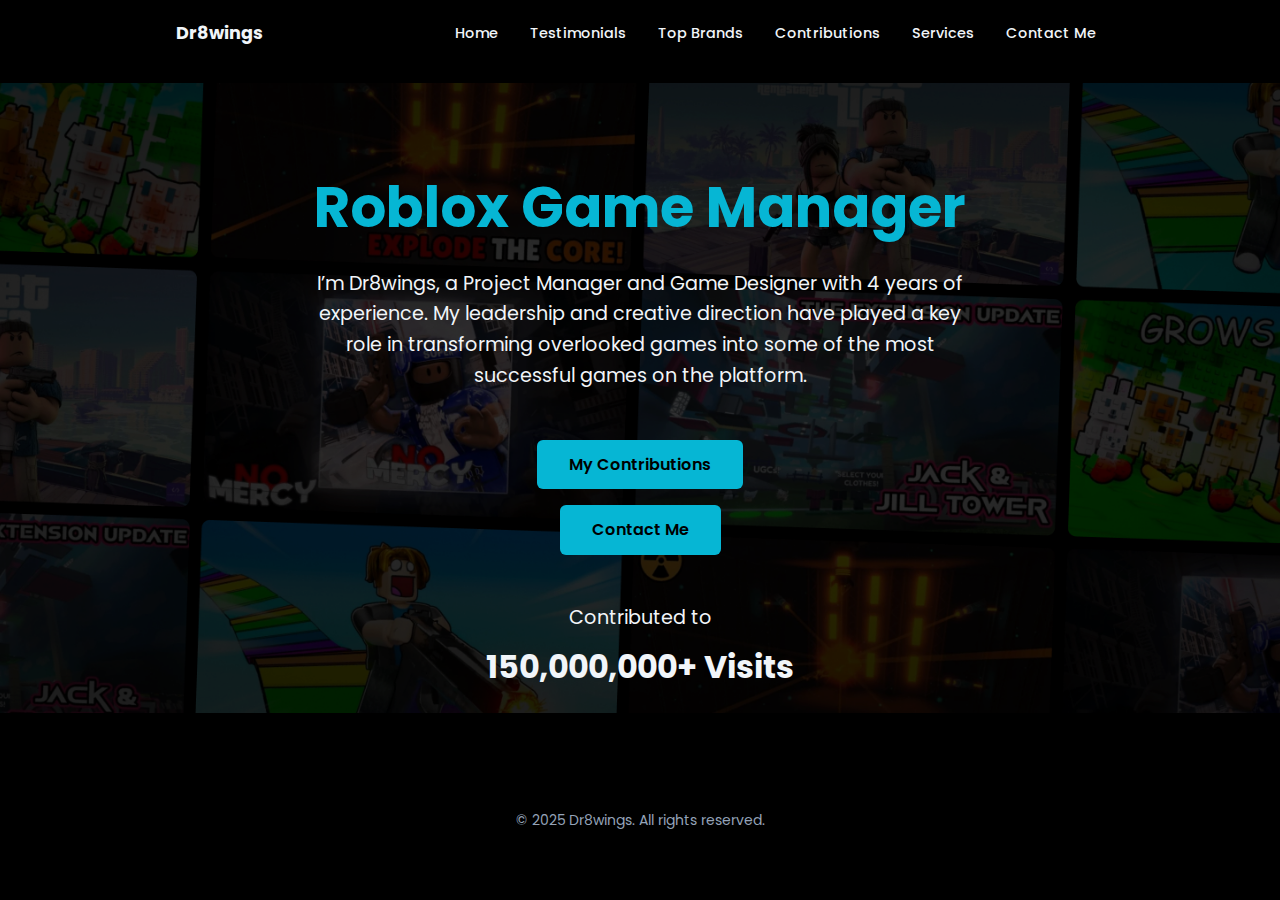
<file: index.html>
<!DOCTYPE html>
<html lang="en">

<head>
    <meta charset="UTF-8" />
    <meta name="viewport" content="width=device-width, initial-scale=1.0" />
    <title>Dr8wings</title>
    <link rel="stylesheet" href="style.css" />
    <link href="https://fonts.googleapis.com/css2?family=Poppins:wght@400;500;600;700&display=swap" rel="stylesheet">
</head>

<body>
    <div id="shared-nav"></div>
    <script src="injectNav.js" defer></script>

    <div class="hero-container">
        <div class="hero-bg">
            <img class="hero-img" src="assets/ThumbnailNoLines-1920x712.png" alt="Hero background" />
            <div class="hero-overlay"></div>
            <div class="content-inner">
                <div class="container">
                    <h1>Roblox Game Manager</h1>
                    <p class="description">
                        I’m Dr8wings, a Project Manager and Game Designer with 4 years of experience. My leadership and
                        creative direction have played a key role in transforming overlooked games into some of the most
                        successful games on the platform.
                    </p>

                    <div class="button-column">
                        <a href="contributions.html">My Contributions</a>
                        <a
                            href="mailto:dr8wings@gmail.com?subject=Interested%20in%20your%20product%20management%20skills">Contact
                            Me</a>
                    </div>

                    <div class="visits-section">
                        Contributed to
                        <div class="visits-number">150,000,000+ Visits</div>
                    </div>
                </div>
            </div>
        </div>
    </div>

    <div class="footer">
        &copy; 2025 Dr8wings. All rights reserved.
    </div>
</body>

</html>
</file>
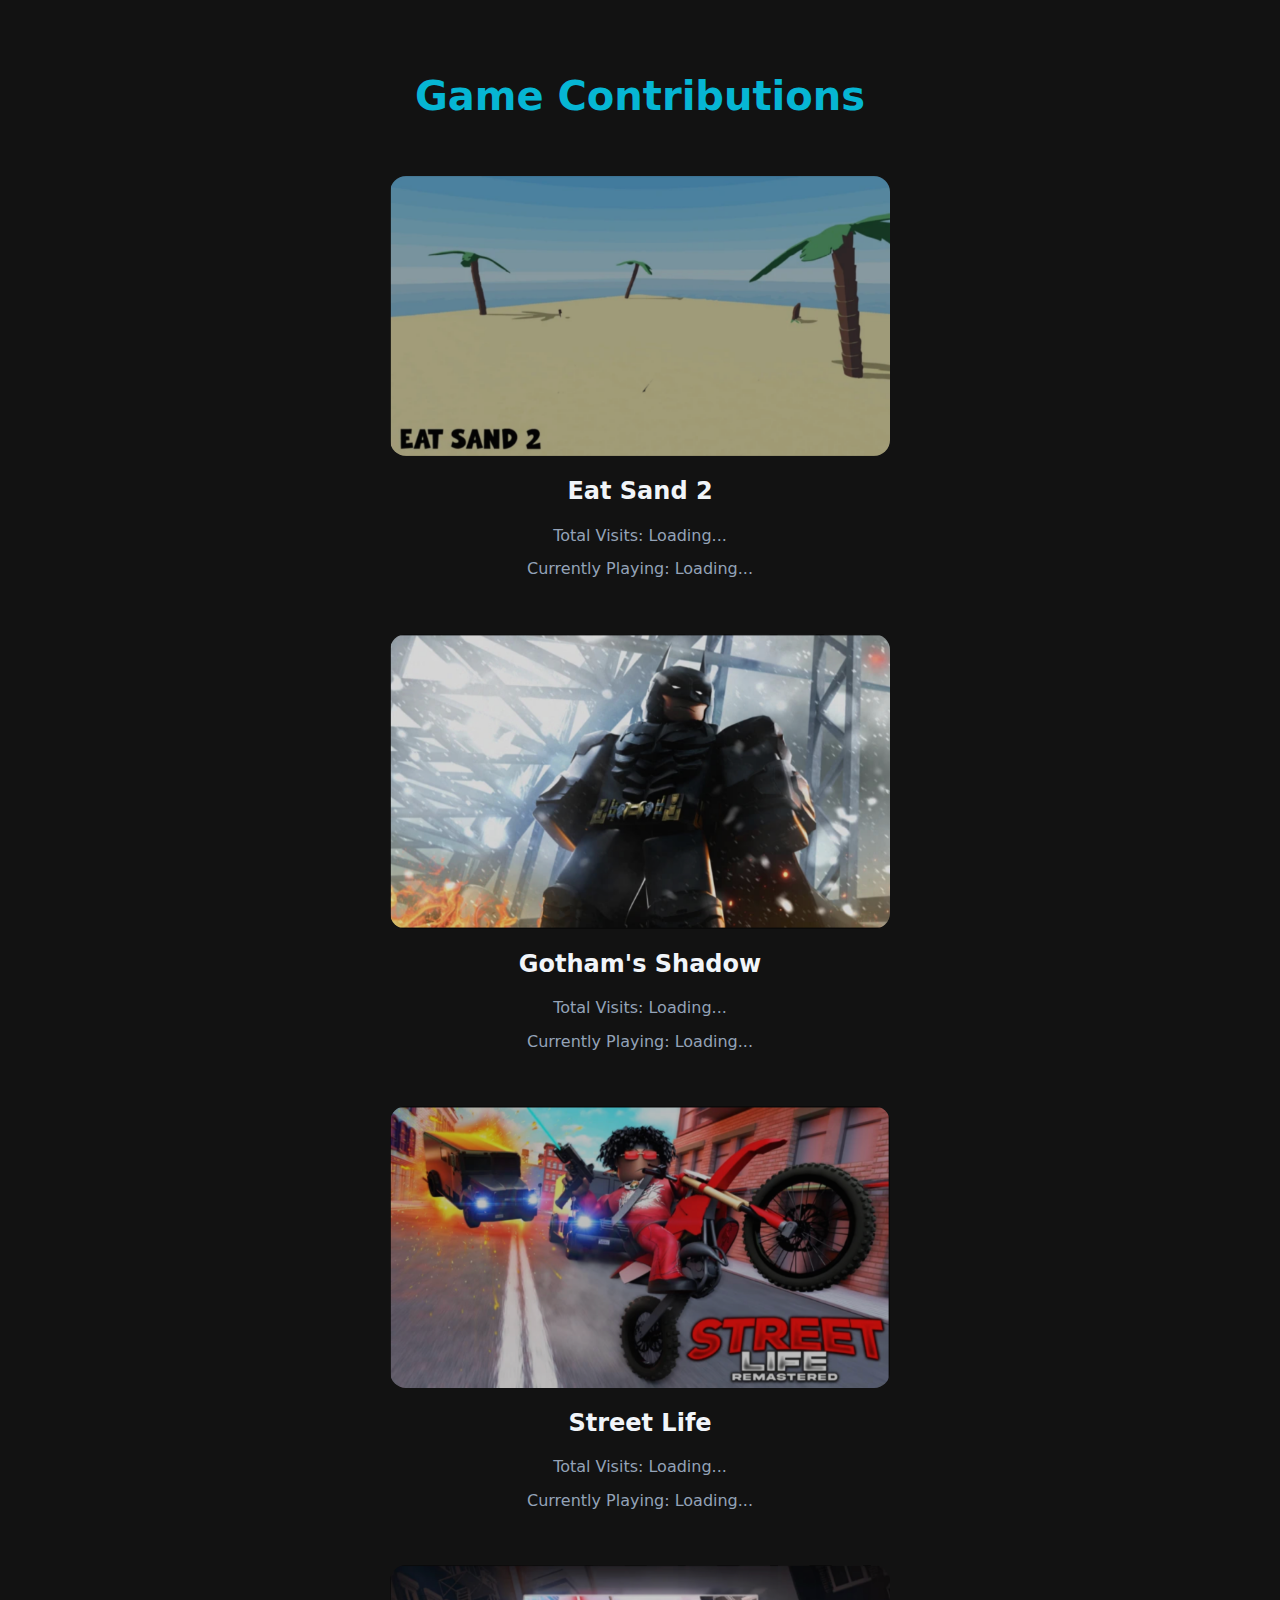
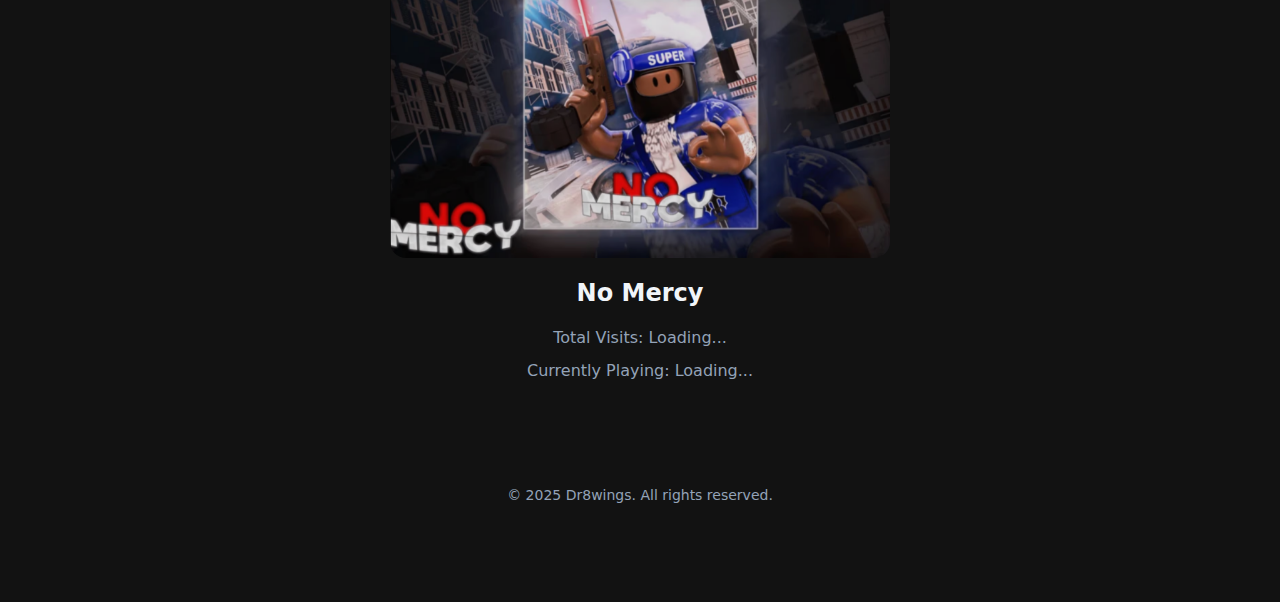
<file: contributions.html>
<!DOCTYPE html>
<html lang="en">

<head>
    <meta charset="UTF-8" />
    <meta name="viewport" content="width=device-width, initial-scale=1.0" />
    <title>Contributions | Dr8wings</title>
    <style>
        :root {
            --bg: #121212;
            --text: #f1f5f9;
            --muted: #94a3b8;
            --accent: #06b6d4;
        }

        * {
            box-sizing: border-box;
            margin: 0;
            padding: 0;
        }

        body {
            font-family: 'Inter', system-ui, sans-serif;
            background-color: var(--bg);
            color: var(--text);
            line-height: 1.6;
            margin: 0;
            padding: 4rem 2rem;
        }

        .contributions {
            max-width: 960px;
            margin: 0 auto;
            padding: 0 1rem;
        }

        .contributions h1 {
            font-size: 2.5rem;
            color: var(--accent);
            text-align: center;
            margin-bottom: 3rem;
        }

        .card-list {
            display: flex;
            flex-direction: column;
            gap: 3rem;
        }

        .game-card {
            display: flex;
            flex-direction: column;
            align-items: center;
            text-align: center;
        }

        .game-card img {
            width: 100%;
            height: auto;
            max-width: 500px;
            border-radius: 1rem;
            margin-bottom: 1rem;
        }

        .game-card h2 {
            font-size: 1.5rem;
            margin-bottom: 0.5rem;
            color: var(--text);
        }

        .game-card p {
            color: var(--muted);
            font-size: 1rem;
            margin: 0.25rem 0;
        }

        .footer {
            text-align: center;
            font-size: 0.875rem;
            color: var(--muted);
            padding: 2rem 0;
            margin-top: 4rem;
        }
    </style>
</head>

<body>
    <div class="contributions">
        <h1>Game Contributions</h1>
        <div class="card-list">
            <div class="game-card" data-place-id="8457215898">
                <img src="assets/eatsand.png" alt="Eat Sand 2 thumbnail" />
                <h2>Eat Sand 2</h2>
                <p>Total Visits: Loading...</p>
                <p>Currently Playing: Loading...</p>
            </div>

            <div class="game-card" data-place-id="17470779408">
                <img src="assets/gotham.png" alt="Gotham's Shadow thumbnail" />
                <h2>Gotham's Shadow</h2>
                <p>Total Visits: Loading...</p>
                <p>Currently Playing: Loading...</p>
            </div>

            <div class="game-card" data-place-id="17306807164">
                <img src="assets/streetlife.png" alt="Street Life thumbnail" />
                <h2>Street Life</h2>
                <p>Total Visits: Loading...</p>
                <p>Currently Playing: Loading...</p>
            </div>

            <div class="game-card" data-place-id="71600459831333">
                <img src="assets/nomercy.png" alt="No Mercy thumbnail" />
                <h2>No Mercy</h2>
                <p>Total Visits: Loading...</p>
                <p>Currently Playing: Loading...</p>
            </div>
        </div>
    </div>

    <div class="footer">
        &copy; 2025 Dr8wings. All rights reserved.
    </div>

    <script>
        async function updateGameStats() {
            const cards = document.querySelectorAll('.game-card');
            const placeIds = Array.from(cards).map(c => c.dataset.placeId).filter(Boolean);
            if (!placeIds.length) return;

            try {
                // Fetch place details to get universe IDs via roproxy (CORS-enabled)
                const placeRes = await fetch(`https://games.roproxy.com/v1/games/multiget-place-details?placeIds=${placeIds.join(',')}`);
                const placeJson = await placeRes.json();
                const details = placeJson.data || placeJson;
                const universeMap = {};
                details.forEach(detail => {
                    universeMap[detail.placeId] = detail.universeId;
                });

                const universeIds = Object.values(universeMap);
                if (!universeIds.length) return;

                // Fetch game stats
                const statsRes = await fetch(`https://games.roproxy.com/v1/games?universeIds=${universeIds.join(',')}`);
                const statsJson = await statsRes.json();
                const stats = statsJson.data || statsJson;

                stats.forEach(game => {
                    const placeId = Object.keys(universeMap).find(pid => universeMap[pid] === game.id);
                    const card = document.querySelector(`.game-card[data-place-id="${placeId}"]`);
                    if (!card) return;
                    const [visitsP, playingP] = card.querySelectorAll('p');
                    visitsP.textContent = `Total Visits: ${game.visits.toLocaleString()}`;
                    playingP.textContent = `Currently Playing: ${game.playing.toLocaleString()}`;
                });
            } catch (err) {
                console.error('Error updating game stats:', err);
            }
        }

        document.addEventListener('DOMContentLoaded', () => {
            setTimeout(updateGameStats, 5000);
            setInterval(updateGameStats, 60000);
        });
    </script>
</body>

</html>
</file>
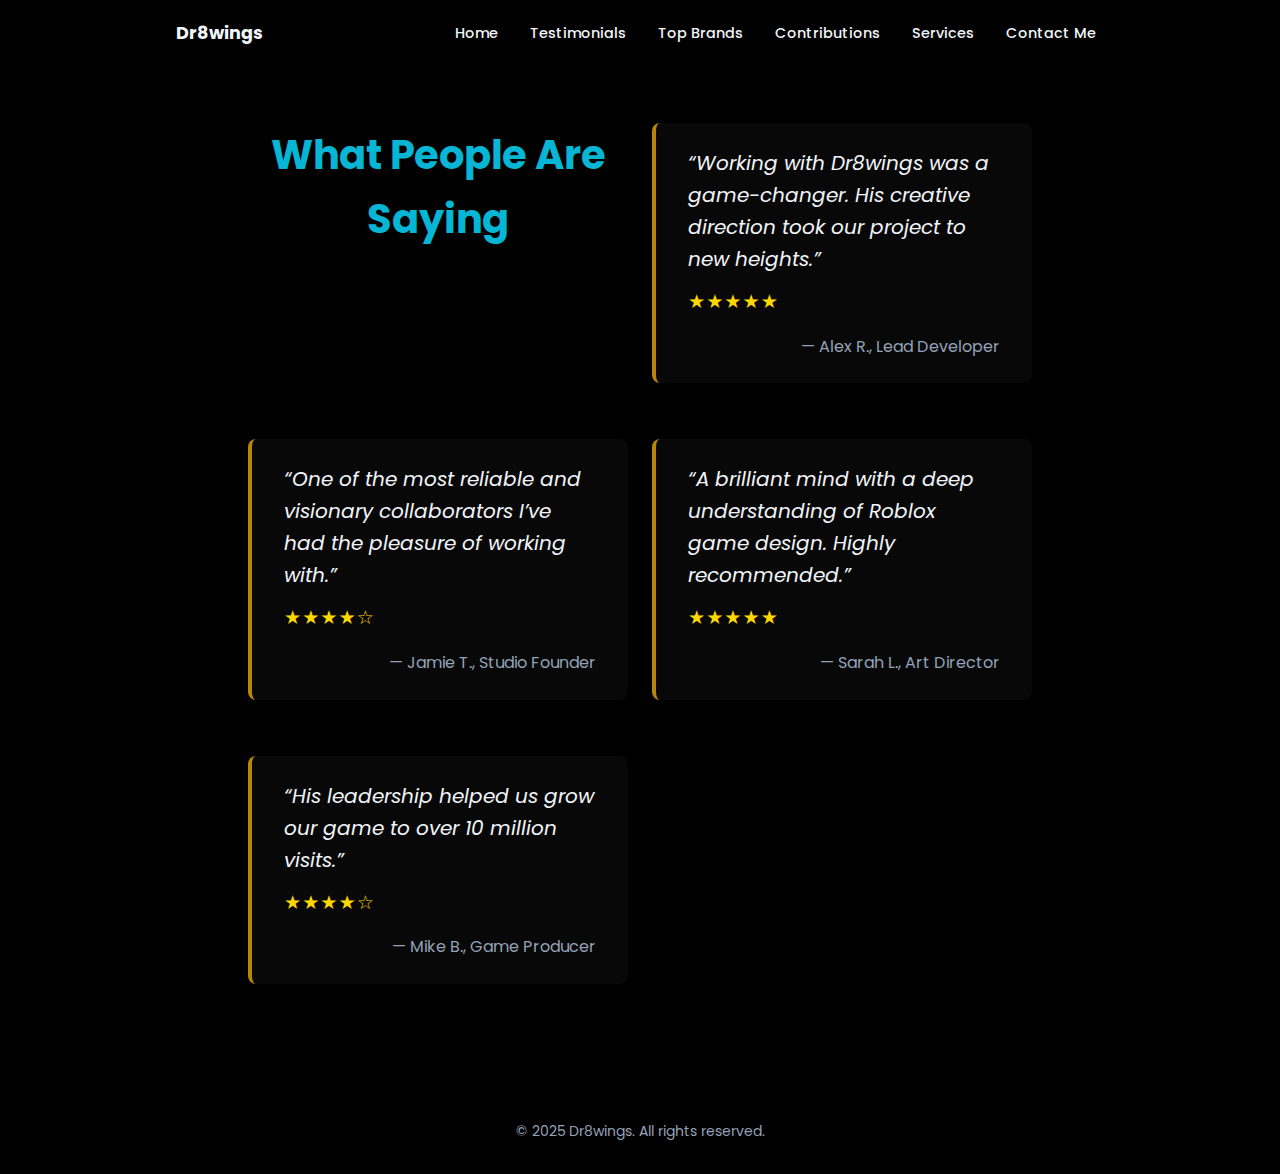
<file: reviews.html>
<!DOCTYPE html>
<html lang="en">

<head>
    <meta charset="UTF-8" />
    <meta name="viewport" content="width=device-width, initial-scale=1.0" />
    <title>Reviews | Dr8wings</title>
    <link href="https://fonts.googleapis.com/css2?family=Poppins:wght@400;500;600;700&display=swap" rel="stylesheet">
    <link rel="stylesheet" href="style.css" />
</head>

<body>
    <div id="shared-nav"></div>
    <script src="injectNav.js" defer></script>

    <main class="testimonials-container">
        <h1>What People Are Saying</h1>
        <div class="testimonial">
            <p class="quote">“Working with Dr8wings was a game-changer. His creative direction took our project to new
                heights.”
            </p>
            <div class="rating">★★★★★</div>
            <p class="name">— Alex R., Lead Developer</p>
        </div>

        <div class="testimonial">
            <p class="quote">“One of the most reliable and visionary collaborators I’ve had the pleasure of working
                with.”</p>
            <div class="rating">★★★★☆</div>
            <p class="name">— Jamie T., Studio Founder</p>
        </div>

        <div class="testimonial">
            <p class="quote">“A brilliant mind with a deep understanding of Roblox game design. Highly recommended.”</p>
            <div class="rating">★★★★★</div>
            <p class="name">— Sarah L., Art Director</p>
        </div>

        <div class="testimonial">
            <p class="quote">“His leadership helped us grow our game to over 10 million visits.”</p>
            <div class="rating">★★★★☆</div>
            <p class="name">— Mike B., Game Producer</p>
        </div>
    </main>

    <div class="footer">
        &copy; 2025 Dr8wings. All rights reserved.
    </div>
</body>

</html>
</file>
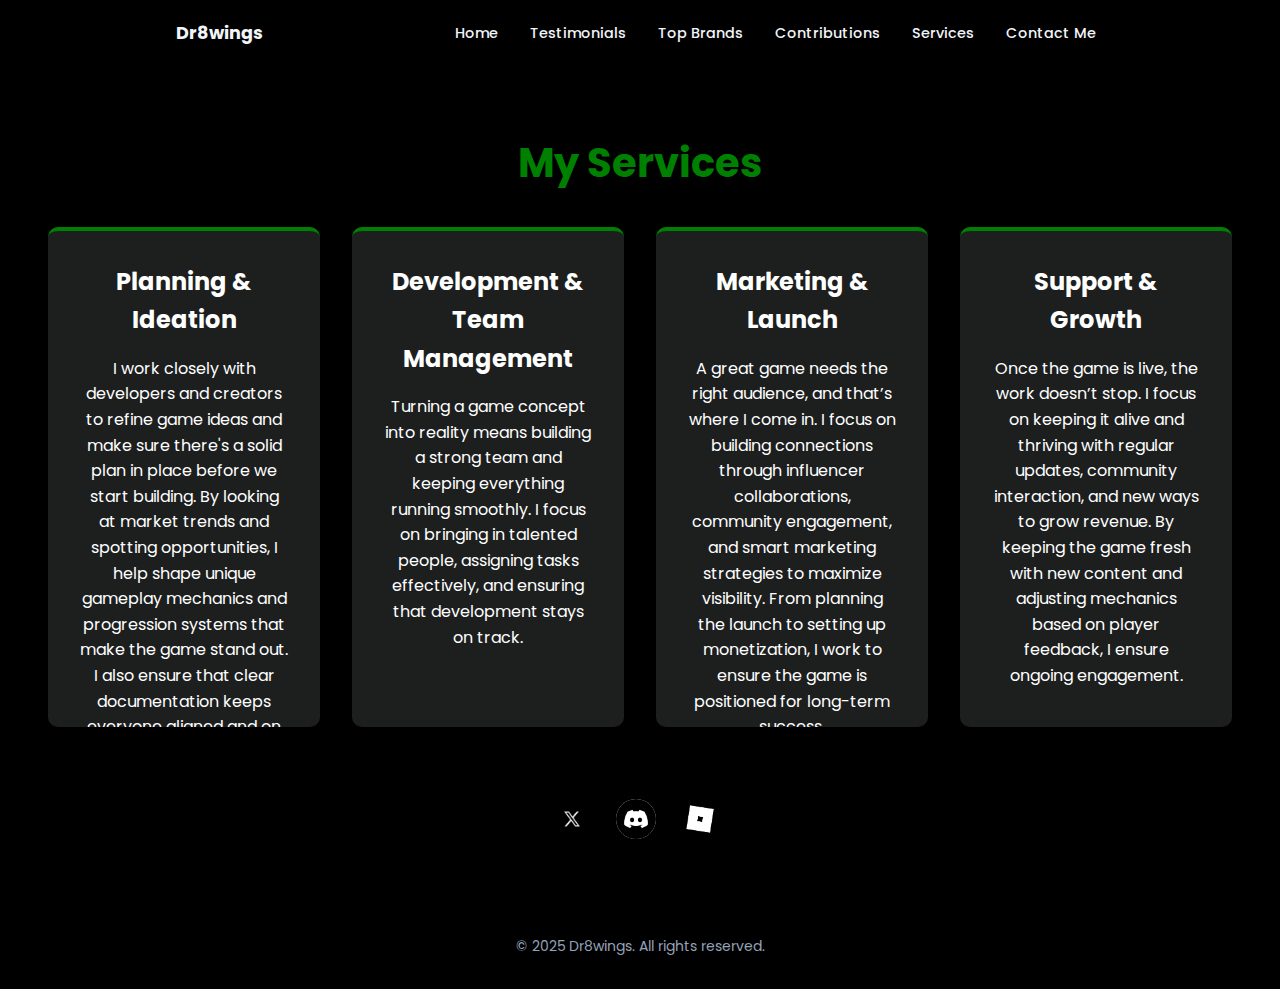
<file: services.html>
<!DOCTYPE html>
<html lang="en">

<head>
    <meta charset="UTF-8">
    <meta name="viewport" content="width=device-width, initial-scale=1.0">
    <title>Services | Dr8wings</title>
    <link href="https://fonts.googleapis.com/css2?family=Poppins:wght@400;500;600;700&display=swap" rel="stylesheet">
    <link rel="stylesheet" href="style.css">
</head>

<body>
    <div id="shared-nav"></div>
    <script src="injectNav.js" defer></script>
    <main class="services-container">
        <h1 class="heading-services">My Services</h1>
        <div class="services-grid">
            <div class="service-card">
                <h2>Planning & Ideation</h2>
                <p>
                    I work closely with developers and creators to refine game ideas and make sure there's a solid plan
                    in place before we start building. By looking at market trends and spotting opportunities, I help
                    shape unique gameplay mechanics and progression systems that make the game stand out. I also ensure
                    that clear documentation keeps everyone aligned and on the same page.
                </p>
            </div>

            <div class="service-card">
                <h2>Development & Team Management</h2>
                <p>
                    Turning a game concept into reality means building a strong team and keeping everything running
                    smoothly. I focus on bringing in talented people, assigning tasks effectively, and ensuring that
                    development stays on track.
                </p>
            </div>

            <div class="service-card">
                <h2>Marketing & Launch</h2>
                <p>
                    A great game needs the right audience, and that’s where I come in. I focus on building connections
                    through influencer collaborations, community engagement, and smart marketing strategies to maximize
                    visibility. From planning the launch to setting up monetization, I work to ensure the game is
                    positioned for long-term success.
                </p>
            </div>

            <div class="service-card">
                <h2>Support & Growth</h2>
                <p>
                    Once the game is live, the work doesn’t stop. I focus on keeping it alive and thriving with regular
                    updates, community interaction, and new ways to grow revenue. By keeping the game fresh with new
                    content and adjusting mechanics based on player feedback, I ensure ongoing engagement.
                </p>
            </div>
        </div>
    </main>

    <div class="social-links">
        <a class="discord-link" href="https://x.com/NullThornExc" target="_blank">
            <img src="assets/x-logo.webp" alt="X">
            <span class="discord-username"></span>
        </a>
        <a class="discord-link" href="#">
            <img class="discord-logo-img" src="assets/discord-black.webp" alt="Discord">
            <span class="discord-username"></span>
        </a>
        <a class="discord-link" href="https://www.roblox.com/users/153454075/profile" target="_blank">
            <img src="assets/roblox-white-transparent.png" alt="Roblox">
            <span class="discord-username"></span>
        </a>
    </div>

    <div class="footer">
        &copy; 2025 Dr8wings. All rights reserved.
    </div>
</body>

</html>
</file>
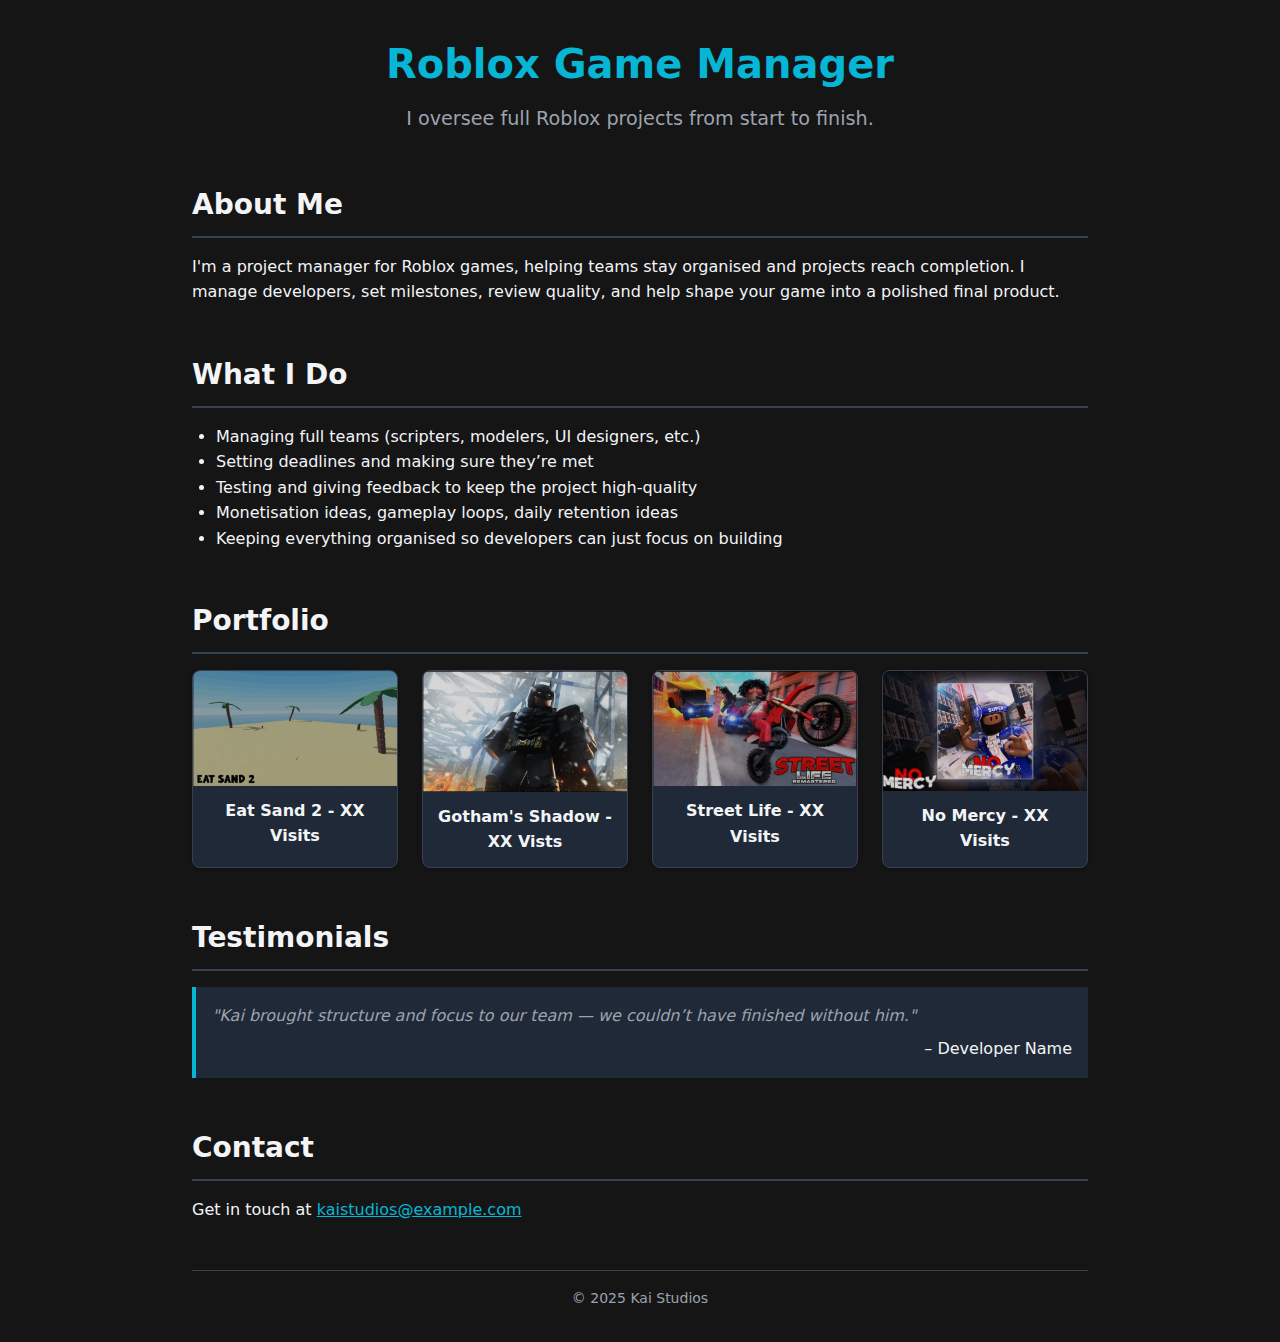
<file: test.html>
<!DOCTYPE html>
<html lang="en">

<head>
    <meta charset="UTF-8" />
    <meta name="viewport" content="width=device-width, initial-scale=1.0" />
    <title>Kai Studios</title>
    <link rel="stylesheet" href="style.css" />
    <style>
        :root {
            --bg: #151516;
            --text: #f3f4f6;
            --muted: #9ca3af;
            --accent: #06b6d4;
            /* cyan */
            --card-bg: #1f2937;
            --border: #374151;
        }

        * {
            box-sizing: border-box;
            margin: 0;
            padding: 0;
        }

        body {
            font-family: system-ui, sans-serif;
            background-color: var(--bg);
            color: var(--text);
            line-height: 1.6;
            padding: 2rem;
            max-width: 960px;
            margin: auto;
        }

        header {
            text-align: center;
            margin-bottom: 3rem;
        }

        header h1 {
            font-size: 2.5rem;
            color: var(--accent);
            margin-bottom: 0.5rem;
        }

        header p {
            font-size: 1.2rem;
            color: var(--muted);
        }

        section {
            margin-bottom: 3rem;
        }

        h2 {
            font-size: 1.75rem;
            border-bottom: 2px solid var(--border);
            padding-bottom: 0.5rem;
            margin-bottom: 1rem;
        }

        ul {
            list-style-type: disc;
            padding-left: 1.5rem;
        }

        .grid {
            display: grid;
            grid-template-columns: repeat(auto-fit, minmax(200px, 1fr));
            gap: 1.5rem;
        }

        .card {
            background: var(--card-bg);
            border: 1px solid var(--border);
            border-radius: 0.5rem;
            text-decoration: none;
            color: inherit;
            overflow: hidden;
            box-shadow: 0 1px 4px rgba(0, 0, 0, 0.2);
            transition: transform 0.2s ease;
        }

        .card:hover {
            transform: scale(1.02);
        }

        .card img {
            width: 100%;
            display: block;
        }

        .card span {
            display: block;
            padding: 0.75rem;
            font-weight: 600;
            text-align: center;
        }

        blockquote {
            font-style: italic;
            background: var(--card-bg);
            border-left: 4px solid var(--accent);
            margin: 1rem 0;
            padding: 1rem;
            color: var(--muted);
        }

        cite {
            display: block;
            text-align: right;
            margin-top: 0.5rem;
            font-style: normal;
            font-weight: 500;
            color: var(--text);
        }

        a {
            color: var(--accent);
        }

        footer {
            text-align: center;
            font-size: 0.875rem;
            color: var(--muted);
            border-top: 1px solid var(--border);
            padding-top: 1rem;
            margin-top: 2rem;
        }
    </style>
</head>

<body>
    <header>
        <h1>Roblox Game Manager</h1>
        <p>I oversee full Roblox projects from start to finish.</p>
    </header>

    <section id="about">
        <h2>About Me</h2>
        <p>I'm a project manager for Roblox games, helping teams stay organised and projects reach completion. I manage
            developers, set milestones, review quality, and help shape your game into a polished final product.</p>
    </section>

    <section id="what-i-do">
        <h2>What I Do</h2>
        <ul>
            <li>Managing full teams (scripters, modelers, UI designers, etc.)</li>
            <li>Setting deadlines and making sure they’re met</li>
            <li>Testing and giving feedback to keep the project high-quality</li>
            <li>Monetisation ideas, gameplay loops, daily retention ideas</li>
            <li>Keeping everything organised so developers can just focus on building</li>
        </ul>
    </section>

    <section id="portfolio">
        <h2>Portfolio</h2>
        <div class="grid">
            <a href="#" class="card">
                <img src="assets/eatsand.png" alt="Eat Sand" />
                <span>Eat Sand 2 - XX Visits</span>
            </a>
            <a href="#" class="card">
                <img src="assets/gotham.png" alt="Gotham's Shadow" />
                <span>Gotham's Shadow - XX Vists</span>
            </a>
            <a href="#" class="card">
                <img src="assets/streetlife.png" alt="Project 1" />
                <span>Street Life - XX Visits</span>
            </a>
            <a href="#" class="card">
                <img src="assets/nomercy.png" alt="Project 1" />
                <span>No Mercy - XX Visits</span>
            </a>
        </div>
    </section>

    <section id="testimonials">
        <h2>Testimonials</h2>
        <blockquote>
            <p>"Kai brought structure and focus to our team — we couldn’t have finished without him."</p>
            <cite>– Developer Name</cite>
        </blockquote>
    </section>

    <section id="contact">
        <h2>Contact</h2>
        <p>Get in touch at <a href="mailto:kaistudios@example.com">kaistudios@example.com</a></p>
    </section>

    <footer>
        <p>&copy; 2025 Kai Studios</p>
    </footer>
</body>

</html>
</file>
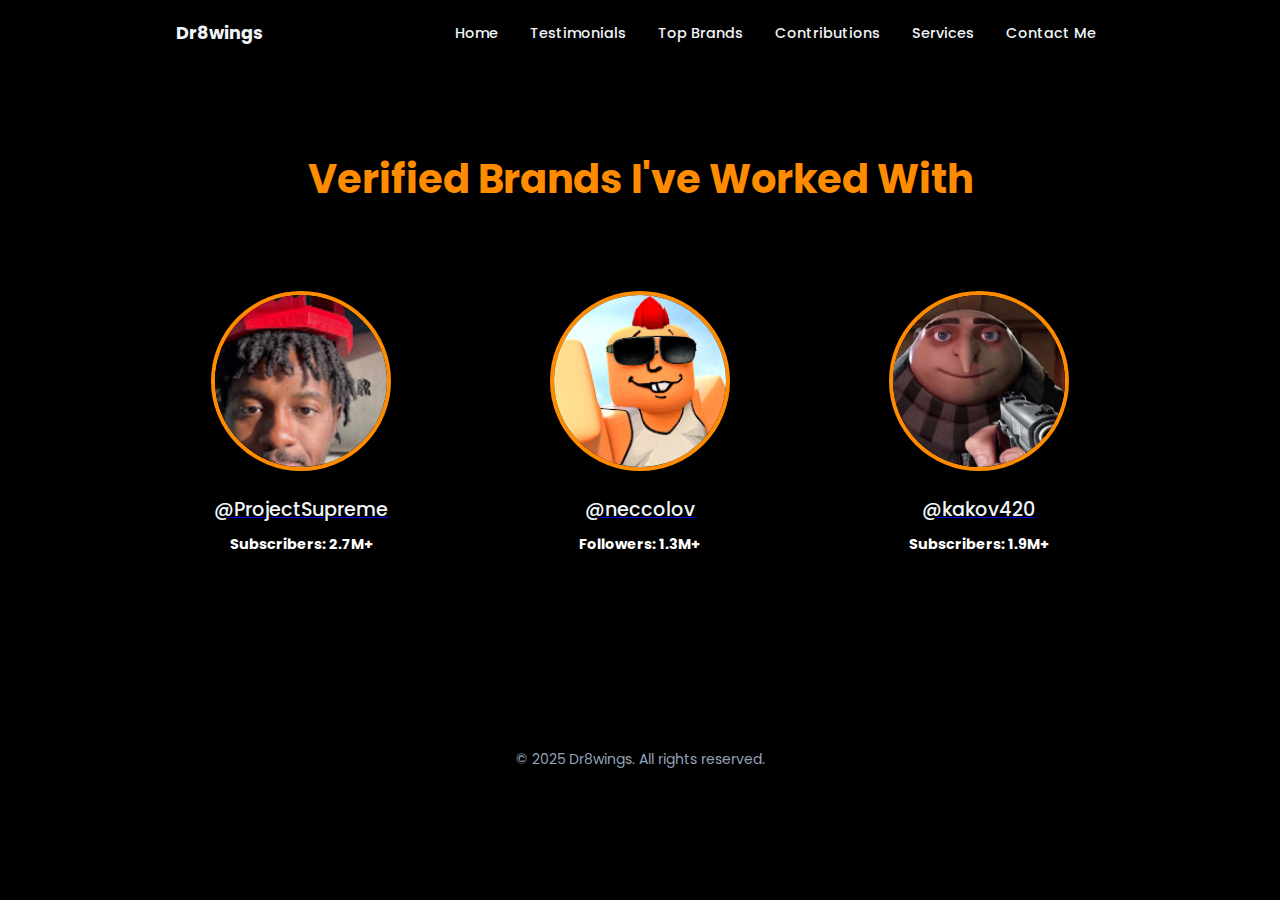
<file: top-brands.html>
<!DOCTYPE html>
<html lang="en">

<head>
    <meta charset="UTF-8" />
    <meta name="viewport" content="width=device-width, initial-scale=1.0" />
    <title>Top Brands | Dr8wings</title>
    <link href="https://fonts.googleapis.com/css2?family=Poppins:wght@400;500;600;700&display=swap" rel="stylesheet">
    <link rel="stylesheet" href="style.css" />
</head>

<body>
    <div id="shared-nav"></div>
    <script src="injectNav.js" defer></script>

    <div class="brands-page">
        <h1 class="brands-title">Verified Brands I've Worked With</h1>

        <div class="brand-grid">
            <div class="brand-card">
                <a href="https://www.youtube.com/@ProjectSupreme" target="_blank" rel="noopener noreferrer">
                    <img src="assets/projectsupreme.png" alt="ProjectSupreme" class="brand-pfp" />
                    <p class="brand-name">@ProjectSupreme</p>
                </a>
                <p class="subscriber-count">Subscribers: 2.7M+</p>
            </div>
            <div class="brand-card">
                <a href="https://www.tiktok.com/@neccolov" target="_blank" rel="noopener noreferrer">
                    <img src="assets/neccolo.jpg" alt="Neccolov" class="brand-pfp" />
                    <p class="brand-name">@neccolov</p>
                </a>
                <p class="subscriber-count">Followers: 1.3M+</p>
            </div>
            <div class="brand-card">
                <a href="https://www.youtube.com/@kakav420" target="_blank" rel="noopener noreferrer">
                    <img src="assets/kakasv420.png" alt="kakov420" class="brand-pfp" />
                    <p class="brand-name">@kakov420</p>
                </a>
                <p class="subscriber-count">Subscribers: 1.9M+</p>
            </div>
        </div>
    </div>

    <div class="footer">
        &copy; 2025 Dr8wings. All rights reserved.
    </div>
</body>

</html>
</file>
<file: style.css>
:root {
    --bg: #000000;
    --text: #f1f5f9;
    --muted: #94a3b8;
    --accent: #06b6d4;
    --border: #2a2a2a;
}

/* Global reset / base */
* {
    box-sizing: border-box;
    margin: 0;
    padding: 0;
}

body {
    font-family: 'Poppins', system-ui, sans-serif;
    background-color: var(--bg);
    color: var(--text);
    line-height: 1.6;
    overflow-x: hidden;
    margin: 0;
}

/* Spinner */
.spinner {
    display: inline-block;
    width: 14px;
    height: 14px;
    border: 2px solid rgba(255, 255, 255, 0.2);
    border-top-color: var(--accent);
    border-radius: 50%;
    animation: spin 1s linear infinite;
    vertical-align: middle;
    margin-left: 6px;
}

@keyframes spin {
    to {
        transform: rotate(360deg);
    }
}

nav {
    max-width: 960px;
    margin: 1rem auto 2rem;
    padding: 0 1rem;
}

.nav-inner {
    display: flex;
    align-items: center;
    justify-content: space-between;
}

.nav-logo-link {
    display: inline-flex;
    align-items: center;
    gap: 0.5rem;
    font-size: 1.1rem;
}

.nav-logo {
    width: 60px;
    height: 1em;
    object-fit: contain;
}

.logo a {
    color: var(--text);
    font-weight: 700;
    text-decoration: none;
    font-size: 1.1rem;
}

.links {
    display: flex;
    gap: 1rem;
}

.links a {
    color: var(--text);
    text-decoration: none;
    font-size: 0.9rem;
    font-weight: 500;
    padding: 6px 8px;
    border-radius: 4px;
    transition: background 0.2s;
}

.links a:hover {
    background: rgba(255, 255, 255, 0.08);
}

/* Burger & mobile menu */
.burger {
    display: none;
    background: none;
    border: none;
    padding: 8px;
    cursor: pointer;
}

.burger span {
    display: block;
    width: 24px;
    height: 2px;
    background: var(--text);
    margin: 5px 0;
    transition: transform 0.3s, opacity 0.3s;
}

.mobile-menu {
    display: none;
    flex-direction: column;
    gap: 1rem;
    margin-top: 1rem;
}

.mobile-menu a {
    color: var(--text);
    text-decoration: none;
    font-weight: 500;
}

@media (max-width: 900px) {
    .links {
        display: none;
    }

    .burger {
        display: block;
    }

    .mobile-menu.open {
        display: flex;
    }
}

/* Home page */
.container {
    max-width: 900px;
    padding: 1rem;
    margin: auto;
    text-align: center;
}

h1 {
    font-size: 2rem;
    color: var(--accent);
    margin-bottom: 1rem;
    align-items: center;
    justify-content: center;
    text-align: center;
}

.description {
    font-size: 0.8rem;
    color: var(--text);
    max-width: 650px;
    margin: 0 auto 2rem auto;
}

.button-column {
    display: flex;
    flex-direction: column;
    gap: 1rem;
    margin: 3rem 0;
    align-items: center;
}

.button-column a {
    background-color: var(--accent);
    color: #000;
    padding: 0.75rem 2rem;
    border-radius: 0.375rem;
    text-decoration: none;
    font-weight: 600;
    transition: background-color 0.2s ease;
}

.button-column a.whitebutton {
    background-color: white;
}

.button-column a:hover {
    background-color: #0891b2;
}

.visits-section {
    display: flex;
    flex-direction: column;
    align-items: center;
    justify-content: center;
    text-align: center;
    margin-top: 2rem;
    font-size: 1.2rem;
}

.visits-number {
    font-size: 2rem;
    font-weight: bold;
    margin-top: 0.5rem;
    word-break: break-word;
}

.contributions {
    max-width: 1400px;
    margin: 0 auto 4rem auto;
    padding: 0 2rem;
}

.contributions h1 {
    font-size: 2.5rem;
    text-align: center;
    margin-bottom: 3rem;
}

.contributions h2 {
    font-size: 2rem;
    color: var(--accent);
    margin-bottom: 2rem;
    text-align: center;
}

.grid-container {
    display: grid;
    grid-template-columns: repeat(auto-fill, minmax(220px, 1fr));
    gap: 2rem;
}

.game-card {
    border-radius: 1rem;
    padding: 1rem;
    text-align: center;
    transition: transform 0.2s ease;
    box-shadow: 0 0 10px rgba(0, 0, 0, 0.2);
}

.game-card:hover {
    transform: translateY(-4px);
}

.thumbnail-wrapper {
    width: 100%;
    aspect-ratio: 1 / 1;
    overflow: hidden;
    border-radius: 0.75rem;
    background-color: #2a2a2a;
    margin-bottom: 1rem;
}

.thumbnail-wrapper img {
    width: 100%;
    height: 100%;
    object-fit: cover;
    display: block;
    transition: transform 0.3s ease;
}

.thumbnail-wrapper img:hover {
    transform: scale(1.05);
}

.game-card h2 {
    font-size: 1.25rem;
    margin-bottom: 0.5rem;
    color: var(--text);
}

.game-card p {
    color: var(--muted);
    font-size: 0.95rem;
    margin: 0.25rem 0;
}

.footer {
    text-align: center;
    font-size: 0.875rem;
    color: var(--muted);
    padding: 2rem 0;
    margin-top: 4rem;
}

.divider {
    height: 1px;
    width: 60%;
    margin: 3rem auto;
    background: var(--border);
}

.grid-spinner {
    display: flex;
    justify-content: center;
    align-items: center;
    height: 300px;
    width: 100%;
}

.spinner-large {
    width: 48px;
    height: 48px;
    border: 5px solid rgba(255, 255, 255, 0.2);
    border-top-color: var(--accent);
    border-radius: 50%;
    animation: spin 1s linear infinite;
}

.game-stats {
    display: flex;
    flex-direction: column;
    gap: 0.25rem;
    margin-top: 0.5rem;
    text-align: left;
}

.stat-row {
    display: flex;
    justify-content: space-between;
    font-size: 0.95rem;
    color: var(--text);
}

.stat-label {
    flex: 1;
    text-align: left;
}

.stat-value {
    flex: 1;
    text-align: right;
    font-weight: bold;
}

.brands-page {
    max-width: 1200px;
    margin: 0 auto;
    padding: 4rem 2rem;
    text-align: center;
}

.brands-title {
    font-size: 2.5rem;
    margin-bottom: 3rem;
    color: darkorange;
}

.brand-grid {
    display: grid;
    grid-template-columns: repeat(auto-fit, minmax(180px, 1fr));
    gap: 3rem;
    justify-content: center;
    margin: 0 auto;
    max-width: 1000px;
    padding: 2rem 1rem;
}

.brand-card {
    display: flex;
    flex-direction: column;
    align-items: center;
}

.brand-pfp {
    width: 180px;
    height: 180px;
    border-radius: 50%;
    object-fit: cover;
    border: 4px solid darkorange;
    box-shadow: 0 6px 16px rgba(0, 0, 0, 0.25);
    transition: transform 0.2s ease;
}

.brand-pfp:hover {
    transform: scale(1.05);
}

.brand-name {
    margin-top: 1rem;
    font-size: 1.2rem;
    font-weight: 500;
    color: var(--text);
    text-align: center;
}

.testimonials-container {
    max-width: 800px;
    margin: 4rem auto;
    padding: 0 2rem;
    text-align: center;
}

.testimonials-container h1 {
    font-size: 2.5rem;
    margin-bottom: 3rem;
}

.testimonial {
    background-color: rgba(255, 255, 255, 0.03);
    border-left: 4px solid darkgoldenrod;
    padding: 1.5rem 2rem;
    margin-bottom: 2rem;
    border-radius: 0.5rem;
    text-align: left;
}

.testimonial .quote {
    font-size: 1.25rem;
    font-style: italic;
    color: var(--text);
    margin-bottom: 0.75rem;
}

.testimonial .name {
    font-size: 1rem;
    color: var(--muted);
    text-align: right;
}

.rating {
    font-size: 1.2rem;
    color: gold;
    margin-bottom: 0.5rem;
    letter-spacing: 0.05em;
}

.main-content-bg {
    background-image: url('assets/ThumbnailNoLines.png');
    background-size: cover;
    background-position: center;
    background-repeat: no-repeat;
    width: 100%;
    min-height: 60vh;
    position: relative;
    display: flex;
    justify-content: center;
    padding: 4rem 0;
}

.main-content-bg::before {
    content: '';
    position: absolute;
    top: 0;
    left: 0;
    width: 100%;
    height: 100%;
    background: rgba(0, 0, 0, 0.1);
    z-index: 1;
}

@media (max-width: 768px) {
    .main-content-bg {
        background-size: contain;
        background-position: top center;
        background-repeat: no-repeat;
        min-height: 40vh;
        padding: 2rem 0;
    }
}

.hero-container {
    position: relative;
    width: 100%;
    height: 70vh;
    min-height: 360px;
    overflow: hidden;
    display: flex;
    align-items: center;
    justify-content: center;
}

.hero-bg {
    position: absolute;
    inset: 0;
    width: 100%;
    height: 100%;
    overflow: hidden;
    z-index: 0;
}

.hero-img {
    position: absolute;
    inset: 0;
    width: 100%;
    height: 100%;
    object-fit: cover;
    object-position: center;
    pointer-events: none;
    user-select: none;
    z-index: 0;
}

.hero-overlay {
    position: absolute;
    inset: 0;
    background: rgba(0, 0, 0, 0.25);
    z-index: 1;
}

.content-inner {
    position: absolute;
    top: 1rem;
    left: 50%;
    transform: translateX(-50%);
    z-index: 2;
    width: 100%;
    max-width: 960px;
    padding: 3rem 2rem 2rem;
    text-align: center;
    color: var(--text);
    display: flex;
    flex-direction: column;
    gap: 1rem;
}

.testimonials-container {
    display: grid;
    grid-template-columns: repeat(auto-fill, minmax(250px, 1fr));
    gap: 1.5rem;
    padding: 0.5rem;
}

.testimonial-card {
    background: #2a2a2a;
    padding: 1rem;
    border-radius: 10px;
    box-shadow: 0 2px 8px rgba(0, 0, 0, 0.2);
    display: flex;
    flex-direction: column;
    justify-content: space-between;
    height: 100%;
}

.quote {
    font-style: italic;
    font-size: 1rem;
    margin-bottom: 1rem;
}

.rating {
    margin-bottom: 1rem;
}

.credit {
    display: inline-flex;
    align-items: center;
    gap: 0.5rem;
    margin-top: 0.5rem;
    font-weight: 500;
    font-size: 0.95rem;
    color: var(--muted);
}

.profile-pic {
    width: 40px;
    height: 40px;
    border-radius: 50%;
    object-fit: cover;
    flex-shrink: 0;
    border: 2px solid rgba(255, 255, 255, 0.1);
}

.name {
    color: #ffffff;
}

.centered {
    justify-content: center;
    display: flex;
    align-items: center;
    text-align: center;
    width: 100%;
}

/* Services Section Styles */
.services-container {
    padding: 3rem;
    text-align: center;
    color: white;
    display: flex;
    flex-direction: column;
    align-items: center;
}

.services-page {
    max-width: 1200px;
    margin: 0 auto;
    padding: 2rem;
}

.services-container h1 {
    font-size: 2.5rem;
    margin-bottom: 2rem;
}

.services-grid {
    display: grid;
    grid-template-columns: repeat(4, 1fr);
    gap: 2rem;
    justify-content: center;
    align-items: center;
    justify-items: center;
}

.service-card {
    background: #1d1f1f;
    border-top: 4px solid green;
    border-radius: 10px;
    padding: 2rem;
    box-shadow: 0 6px 20px -4px rgba(0, 0, 0, 0.2);
    position: relative;
    overflow: hidden;
    text-align: center;
    width: 100%;
    max-width: 300px;
    max-height: 500px;
    min-height: 500px;
}

.service-card:hover {
    transform: translateY(-10px);
    box-shadow: 0 8px 20px rgba(0, 0, 0, 0.2);
}

.service-card h2 {
    font-size: 1.5rem;
    color: white;
    margin-bottom: 1rem;
}

.service-card p {
    font-size: 1rem;
    color: white;
    line-height: 1.6;
}

.subscriber-count {
    font-size: 0.9rem;
    font-weight: bold;
    color: #ffffff;
    margin-top: 0.5rem;
    text-align: center;
}

.service-card h3 {
    margin: 0 0 1rem;
    display: inline-block;
    padding-bottom: 0.25rem;
}

.service-icon {
    display: block;
    font-size: 2rem;
    color: var(--accent);
    margin-bottom: 1rem;
}

.heading-services {
    color: green;
}

.heading-reviews {
    color: darkgoldenrod;
    display: inherit;
}

.heading-contributions {
    color: darkmagenta;
}

.contact-form-container {
    max-width: 900px;
    max-height: 400px;
    min-height: 200px;
    margin: 2rem auto;
    padding: 2rem;
    background-color: #f7f7f7;
    border-radius: 8px;
    box-shadow: 0 2px 10px rgba(0, 0, 0, 0.1);
    text-align: center;
}

.contact-form-container h2 {
    font-size: 2rem;
    margin-bottom: 1rem;
    color: var(--accent);
}

.contact-form-container p {
    font-size: 1rem;
    color: var(--text);
    margin-bottom: 2rem;
}

.contact-form {
    display: flex;
    flex-direction: column;
    gap: 1rem;
    text-align: left;
}

.contact-form .form-group {
    display: flex;
    flex-direction: column;
}

.contact-form label {
    font-size: 1rem;
    color: var(--text);
    margin-bottom: 0.5rem;
}

.contact-form input,
.contact-form textarea {
    padding: 0.8rem;
    font-size: 1rem;
    border: 1px solid #ccc;
    border-radius: 4px;
    width: 100%;
    box-sizing: border-box;
}

.contact-form button.submit-btn {
    padding: 1rem 2rem;
    font-size: 1.1rem;
    background-color: var(--accent);
    color: #fff;
    border: none;
    border-radius: 4px;
    cursor: pointer;
    transition: background-color 0.2s ease;
    margin-top: 1rem;
}

.contact-form button.submit-btn:hover {
    background-color: #0891b2;
}

.system-card:hover {
    transform: translateY(-10px);
    box-shadow: 0 8px 30px rgba(0, 0, 0, 0.5);
}

.system-card img {
    max-width: 100%;
    height: auto;
    border-radius: 8px;
    margin-bottom: 20px;
}

.system-card h3 {
    font-size: 1.6em;
    font-weight: 700;
    color: #fff;
    margin-bottom: 10px;
    letter-spacing: 1px;
}

.system-card p {
    font-size: 1em;
    color: #d1d1d1;
    margin-bottom: 15px;
}

.system-card a {
    text-decoration: none;
    font-size: 1.1em;
    font-weight: 600;
    color: var(--accent);
    padding: 8px 20px;
    border: 2px solid var(--accent);
    border-radius: 8px;
    transition: background-color 0.3s ease;
}

.system-card a:hover {
    background-color: var(--accent);
    color: #fff;
}

.system-body {
    font-family: 'Poppins', sans-serif;
    background-color: var(--bg);
    color: white;
    margin: 0;
    padding: 0;
}

.hero-section {
    text-align: center;
    background: linear-gradient(to right, var(--accent), #0b0b0b);
    padding: 100px 0;
}

.hero-section h1 {
    font-size: 3em;
}

.hero-content h1 {
    color: white;
}

.hero-content {
    max-width: 960px;
    margin: auto;
}

#systems {
    text-align: center;
    margin-top: 50px;
}

.system-cards {
    display: grid;
    grid-template-columns: repeat(2, 1fr);
    justify-items: center;
    gap: 20px;
    margin-top: 40px;
    max-width: 100%;
    width: 100%;
    padding: 0 40px;
}

.system-card {
    background-color: #1d1f1f;
    border-radius: 12px;
    padding: 20px;
    text-align: center;
    box-shadow: 0 4px 10px rgba(0, 0, 0, 0.3);
    transition: transform 0.3s ease, box-shadow 0.3s ease;
    position: relative;
    overflow: hidden;
    cursor: pointer;
}

.system-card:hover {
    transform: translateY(-10px);
    box-shadow: 0 8px 30px rgba(0, 0, 0, 0.5);
}

.system-card h3 {
    font-size: 1.6em;
    font-weight: 700;
    margin-bottom: 10px;
    letter-spacing: 1px;
}

.system-card p {
    font-size: 1em;
    color: #d1d1d1;
    margin-bottom: 15px;
}

.system-card-video {
    width: 100%;
    margin-top: 15px;
    border-radius: 8px;
    overflow: hidden;
}

.system-card-video video {
    width: 100%;
    height: auto;
    aspect-ratio: 16 / 9;
    border-radius: 8px;
}

.footer {
    text-align: center;
    font-size: 0.875rem;
    color: var(--muted);
    padding: 2rem 0;
    margin-top: 4rem;
}


.disabled-link {
    pointer-events: none;
}

.social-links {
    display: flex;
    justify-content: center;
    flex-direction: row;
    align-items: center;
    gap: 1rem;
    margin-bottom: 1rem;
    margin-top: 1.5rem;
}

.social-links a {
    display: flex;
    align-items: center;
    gap: 0.5rem;
    text-decoration: none;
}

.social-links a img {
    width: 40px;
    height: 40px;
    border-radius: 50%;
}

.discord-username {
    font-family: 'Poppins', sans-serif;
    font-weight: 500;
    color: var(--accent);
}

.discord-logo-img {
    background-color: white;
    background: white;
}

.discord-tooltip {
    position: relative;
    display: inline-flex;
    align-items: center;
    cursor: pointer;
}

.discord-tooltip .tooltip-text {
    display: none;
    position: absolute;
    bottom: 125%;
    left: 50%;
    transform: translateX(-50%);
    white-space: nowrap;
    background-color: rgba(0, 0, 0, 0.8);
    color: #fff;
    font-size: 0.75rem;
    font-family: 'Poppins', sans-serif;
    border-radius: 4px;
    padding: 4px 6px;
    pointer-events: none;
    z-index: 10;
}

.discord-tooltip .tooltip-text::after {
    content: "";
    position: absolute;
    top: 100%;
    left: 50%;
    transform: translateX(-50%);
    border-width: 5px;
    border-style: solid;
    border-color: rgba(0, 0, 0, 0.8) transparent transparent transparent;
}

.discord-tooltip:hover .tooltip-text,
.discord-tooltip:focus .tooltip-text {
    display: block;
}


.heading-wrapper {
    text-align: center;
}

.logo-heading {
    display: inline-flex;
    justify-content: flex-start;
    align-items: center;
    flex-wrap: nowrap;
    gap: var(--logo-text-gap, 0.5em);
    font-size: 2rem;
    line-height: 1;
}

.nav-logo-link {
    display: inline-flex;
    align-items: center;
    gap: 0.5em;
    font-size: 1.1rem;
}

.h1-logo,
.nav-logo {
    width: 60px;
    height: 2em;
    object-fit: contain;
}

.heading-wrapper {
    text-align: center;
}

.site-title {
    display: inline-block;
    position: relative;
    text-align: left;
    padding-left: calc(60px + 0.3em);
    font-size: 2rem;
    line-height: 1;
    margin: 0.5em 0;
    white-space: normal;
}

@media (max-width: 768px) {
    .site-title {
        display: inline-block;
    }
}

.site-title .site-logo {
    position: absolute;
    left: 0;
    top: 50%;
    transform: translateY(-50%);
    width: 60px;
    height: 2em;
    object-fit: contain;
}

@media (max-width: 1100px) {
    .services-grid {
        grid-template-columns: repeat(2, 1fr);
    }
}

@media (min-width: 769px) {
    .hero-container {
        height: 70vh;
    }

    h1 {
        font-size: 3.5rem;
    }

    .description {
        font-size: 1.2rem;
    }

    .content-inner {
        padding: 3rem 2rem;
    }

    .services-page {
        padding: 3rem;
    }
}

@media (max-width: 768px) {
    .system-cards {
        grid-template-columns: 1fr;
        padding: 20px,
    }

    .system-card-video {
        margin-top: 10px;
    }

    .case-study-content {
        flex-direction: column;
    }

    .case-study-description {
        height: auto;
    }

    .system-card {
        width: 100%;
        max-width: 300px;
    }

    .case-study-video {
        width: 100%;
        height: 300px;
    }

    .hero-section h1 {
        font-size: 2rem;
    }

    .case-study-title {
        font-size: 2rem;
    }

    .case-study-subtitle {
        font-size: 1em;
    }

    .system-card {
        width: 100%;
        max-width: 300px;
    }

    .system-cards {
        justify-content: center;
    }

    .hero-container {
        height: 70vh;
        min-height: 600px;
    }

    h1 {
        font-size: 2rem;
    }

    .description {
        font-size: 1rem;
    }

    .content-inner {
        padding: 0rem;
    }

    .hero-img {
        object-position: top center;
    }

    .services-grid {
        grid-template-columns: 1fr;
    }

    .button-column {
        margin-top: 3rem;
        margin-bottom: 1rem;
    }
}
</file>
